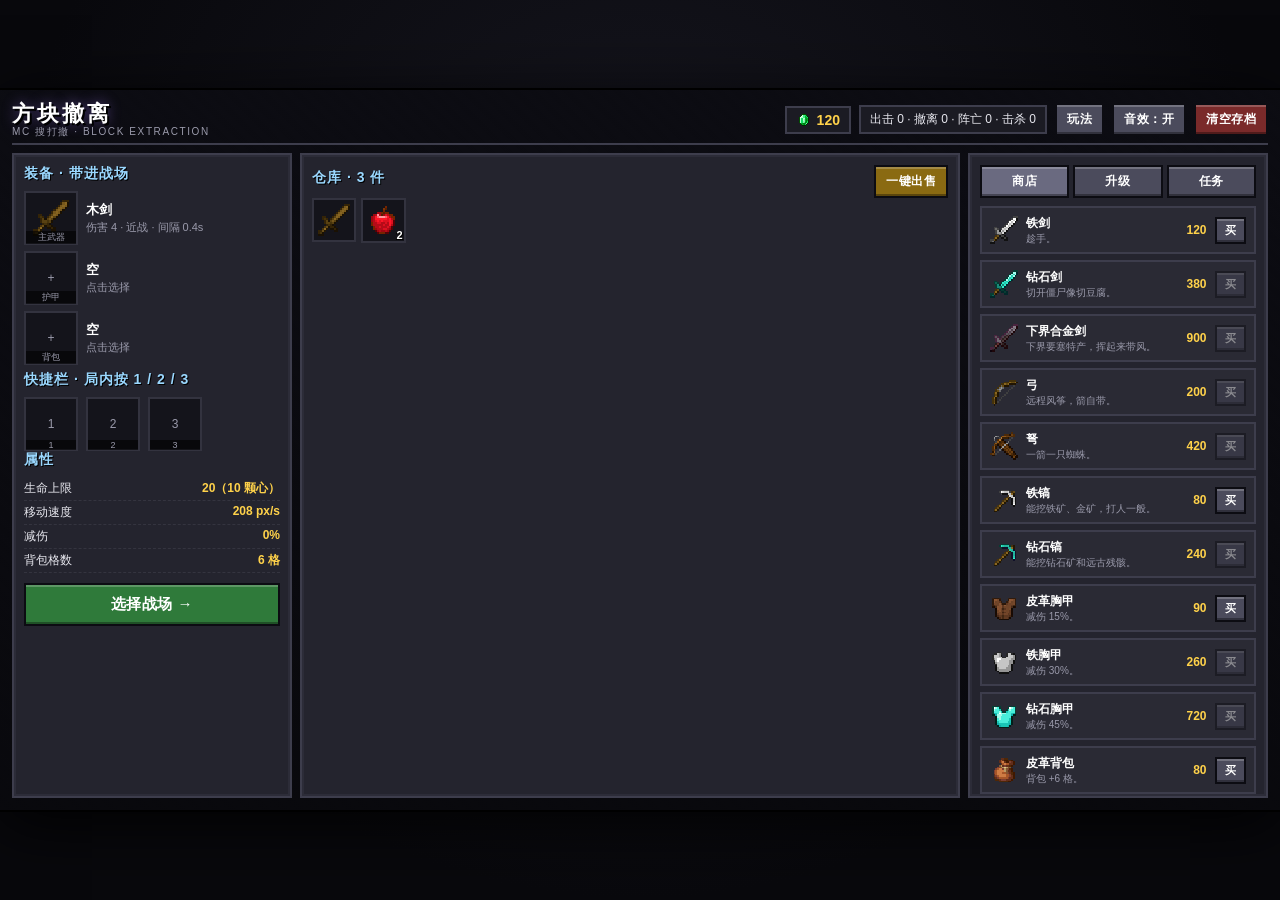
<file: index.html>
<!DOCTYPE html>
<html lang="zh-CN">
<head>
<meta charset="utf-8" />
<meta name="viewport" content="width=device-width, initial-scale=1, maximum-scale=1, user-scalable=no" />
<meta name="description" content="MC 风格俯视角搜打撤 H5 游戏：带装备进地牢，搜矿物、打怪物、掐着倒计时撤离。" />
<title>方块撤离 · MC 搜打撤</title>
<link rel="stylesheet" href="css/style.css" />
</head>
<body>
<div id="app">
  <canvas id="cv" width="1920" height="1080"></canvas>

  <!-- ============ 基地 ============ -->
  <div id="s-base" class="screen">
    <div class="topbar">
      <div class="brand">
        <span class="logo">方块撤离</span>
        <span class="sub">MC 搜打撤 · BLOCK EXTRACTION</span>
      </div>
      <div class="spacer"></div>
      <div class="pill" title="绿宝石：出售战利品获得">
        <img class="ico" alt="" data-ico="coin" />
        <b id="ui-emerald">0</b>
      </div>
      <div class="pill" id="ui-stats">—</div>
      <button class="mc" id="btn-help">玩法</button>
      <button class="mc" id="btn-mute">音效：开</button>
      <button class="mc danger" id="btn-reset">清空存档</button>
    </div>
    <div class="grid3">
      <section class="panel" id="p-loadout"></section>
      <section class="panel" id="p-stash"></section>
      <section class="panel" id="p-shop"></section>
    </div>
  </div>

  <!-- ============ 地图选择 ============ -->
  <div id="s-map" class="screen hidden">
    <div class="modal">
      <h2>选择战场</h2>
      <p class="dim">带的装备死了就没了。想清楚再进。</p>
      <div id="map-list" class="map-list"></div>
      <div class="row end"><button class="mc" id="btn-map-back">返回基地</button></div>
    </div>
  </div>

  <!-- ============ 结算 ============ -->
  <div id="s-result" class="screen hidden">
    <div class="modal" id="result-box"></div>
  </div>

  <!-- ============ 局内背包 ============ -->
  <div id="s-inv" class="screen hidden">
    <div class="modal wide" id="inv-box"></div>
  </div>

  <!-- ============ 选择器 ============ -->
  <div id="s-pick" class="screen hidden">
    <div class="modal wide" id="pick-box"></div>
  </div>

  <!-- ============ 帮助 ============ -->
  <div id="s-help" class="screen hidden">
    <div class="modal wide" id="help-box"></div>
  </div>

  <div id="toasts"></div>
  <div id="rotate-hint">请横屏游玩</div>
  <div id="bootlog" hidden></div>
</div>

<script>
  window.addEventListener('error', function (e) {
    var log = document.getElementById('bootlog');
    if (!log) return;
    log.hidden = false;
    log.textContent += '[ERR] ' + (e.message || e) + ' @' + (e.filename || '') + ':' + (e.lineno || 0) + '\n';
    document.title = 'BOOT-ERROR: ' + (e.message || e);
  });
</script>
<script src="js/pixel.js"></script>
<script src="js/data.js"></script>
<script src="js/assets.js"></script>
<script src="js/engine.js"></script>
<script src="js/world.js"></script>
<script src="js/entity.js"></script>
<script src="js/render.js"></script>
<script src="js/render2.js"></script>
<script src="js/ui.js"></script>
<script src="js/game.js"></script>
<script src="js/smoke.js"></script>
</body>
</html>
</file>
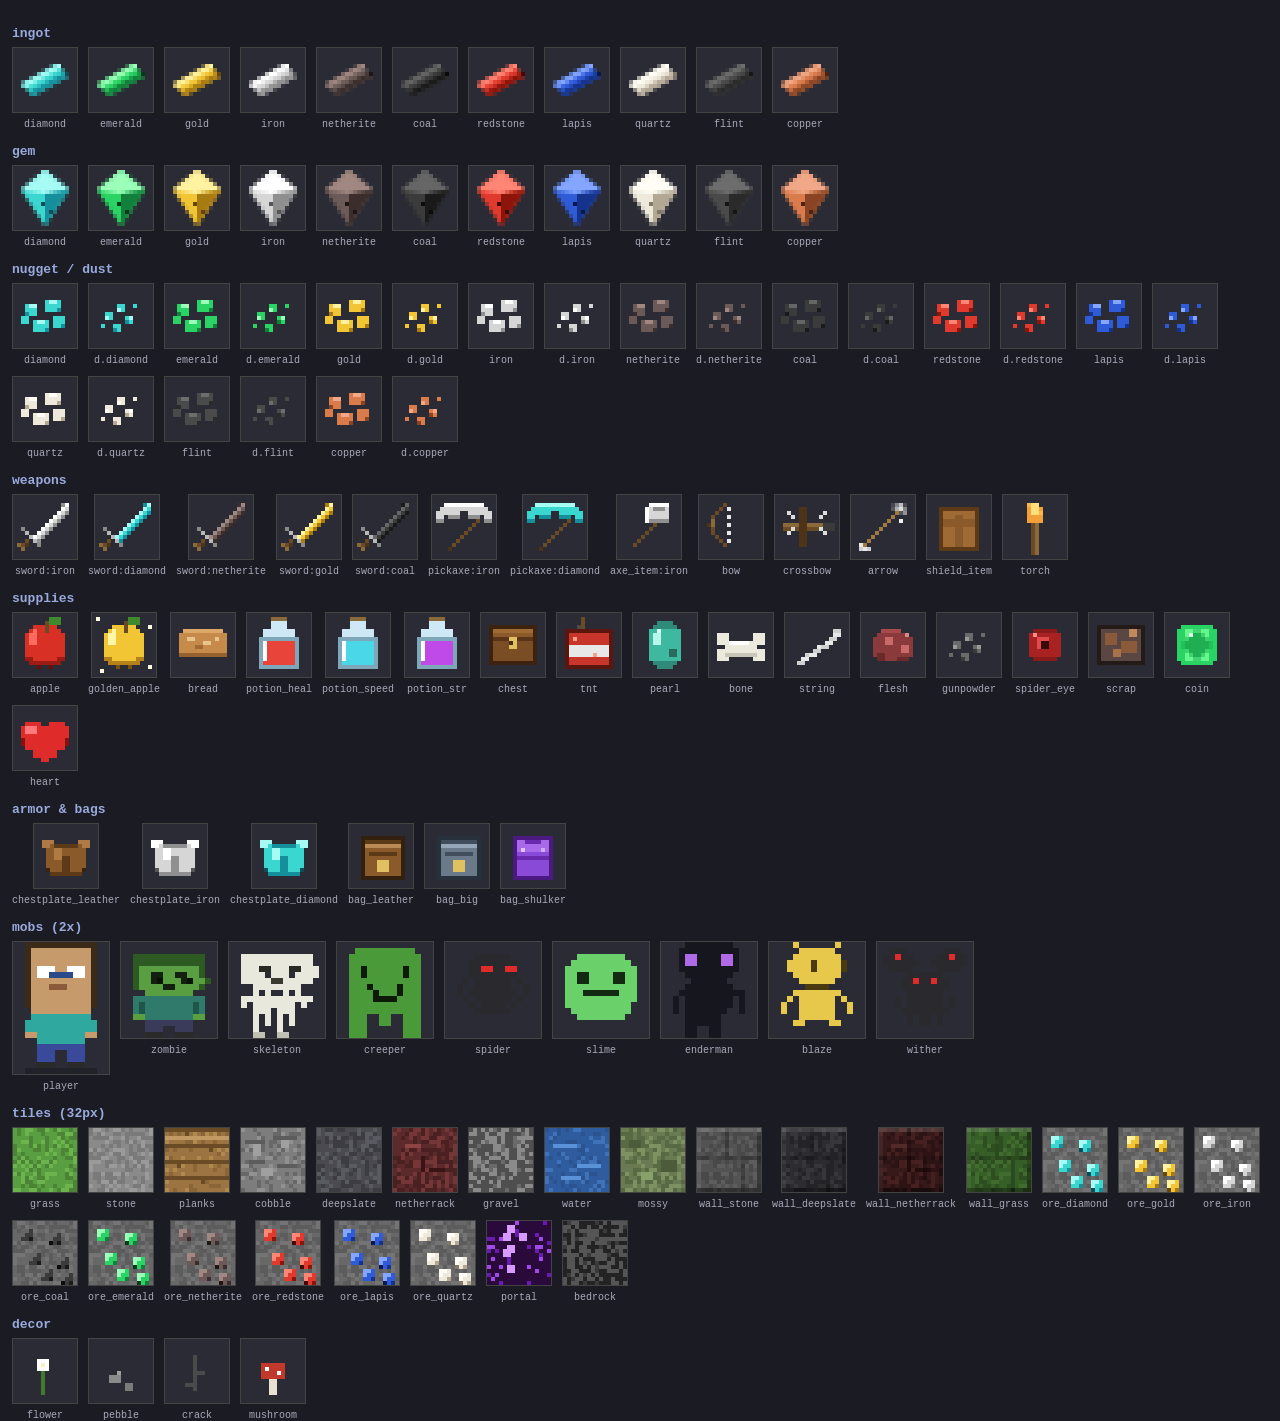
<file: tools/sprites.html>
<!DOCTYPE html>
<html lang="zh-CN">
<head>
<meta charset="utf-8" />
<title>sprite sheet</title>
<style>
  body { background:#1b1b23; color:#ddd; font:12px monospace; margin:0; padding:12px; }
  h3 { margin:14px 0 6px; font-size:13px; color:#9ad; }
  .row { display:flex; flex-wrap:wrap; gap:10px; }
  figure { margin:0; text-align:center; }
  canvas { image-rendering: pixelated; background:#2b2b35; border:1px solid #444; }
  figcaption { margin-top:2px; font-size:10px; color:#aab; }
</style>
</head>
<body>
<div id="out"></div>
<script src="../js/pixel.js"></script>
<script>
  const P = MCX.PX;
  const out = document.getElementById('out');
  const SC = 4;

  function section(title) {
    const h = document.createElement('h3'); h.textContent = title; out.appendChild(h);
    const r = document.createElement('div'); r.className = 'row'; out.appendChild(r); return r;
  }
  function show(parent, src, label, scale) {
    const f = document.createElement('figure');
    const c = document.createElement('canvas');
    c.width = src.width * scale; c.height = src.height * scale;
    const x = c.getContext('2d'); x.imageSmoothingEnabled = false;
    x.drawImage(src, 0, 0, c.width, c.height);
    f.appendChild(c);
    const cap = document.createElement('figcaption'); cap.textContent = label; f.appendChild(cap);
    parent.appendChild(f);
  }

  const mats = Object.keys(P.MAT);
  let r = section('ingot');
  mats.forEach(m => show(r, P.itemSpec(['ingot', m]), m, SC));
  r = section('gem');
  mats.forEach(m => show(r, P.itemSpec(['gem', m]), m, SC));
  r = section('nugget / dust');
  mats.forEach(m => { show(r, P.itemSpec(['nugget', m]), m, SC); show(r, P.itemSpec(['dust', m]), 'd.' + m, SC); });

  r = section('weapons');
  ['sword:iron','sword:diamond','sword:netherite','sword:gold','sword:coal','pickaxe:iron','pickaxe:diamond',
   'axe_item:iron','bow','crossbow','arrow','shield_item','torch'].forEach(k => show(r, P.itemSpec(k.split(':')), k, SC));

  r = section('supplies');
  ['apple','golden_apple','bread','potion_heal','potion_speed','potion_str','chest','tnt','pearl','bone','string',
   'flesh','gunpowder','spider_eye','scrap','coin','heart'].forEach(k => show(r, P.itemSpec(k), k, SC));

  r = section('armor & bags');
  ['chestplate_leather','chestplate_iron','chestplate_diamond','bag_leather','bag_big','bag_shulker'].forEach(k => show(r, P.itemSpec(k), k, SC));

  r = section('mobs (2x)');
  Object.keys(P.mobArt).forEach(m => show(r, P.mob(m), m, 3));

  r = section('tiles (32px)');
  ['grass','stone','planks','cobble','deepslate','netherrack','gravel','water','mossy','wall_stone','wall_deepslate','wall_netherrack','wall_grass','ore_diamond','ore_gold','ore_iron','ore_coal','ore_emerald','ore_netherite','ore_redstone','ore_lapis','ore_quartz','portal','bedrock'].forEach(t => show(r, P.tile(t), t, 2));

  r = section('decor');
  ['flower','pebble','crack','mushroom'].forEach((k, i) => show(r, P.decor(i, k), k, 4));

  document.title = 'SHEET-OK';
</script>
</body>
</html>
</file>
<file: css/style.css>
/* ============================================================
 * 方块撤离 · 界面样式（MC 风格 GUI）
 * ============================================================ */
:root {
  --panel: #24242e;
  --panel2: #1b1b23;
  --line: #3d3d4c;
  --line2: #5a5a70;
  --gold: #ffd24a;
  --green: #5cf06a;
  --red: #ff5a4a;
  --blue: #9ad8ff;
  --purple: #c48aff;
  --txt: #e8e8ef;
  --dim: #9a9aab;
}

* { box-sizing: border-box; -webkit-tap-highlight-color: transparent; }

html, body {
  margin: 0;
  padding: 0;
  height: 100%;
  background: #07070b;
  color: var(--txt);
  font-family: "Microsoft YaHei", "PingFang SC", "Hiragino Sans GB", sans-serif;
  overflow: hidden;
  user-select: none;
}

body {
  display: flex;
  align-items: center;
  justify-content: center;
  background:
    radial-gradient(circle at 50% 30%, #16161f 0%, #08080c 70%);
}

#app {
  position: relative;
  width: min(100vw, calc(100vh * 16 / 9));
  height: min(100vh, calc(100vw * 9 / 16));
  background: #08080c;
  overflow: hidden;
  box-shadow: 0 0 0 2px #000, 0 14px 60px rgba(0, 0, 0, 0.9);
}

#cv {
  display: block;
  width: 100%;
  height: 100%;
  image-rendering: pixelated;
  image-rendering: crisp-edges;
  cursor: crosshair;
  touch-action: none;
}

/* ---------------- 通用 ---------------- */
.screen {
  position: absolute;
  inset: 0;
  display: flex;
  flex-direction: column;
  gap: 8px;
  padding: 12px;
  background:
    linear-gradient(rgba(10, 10, 16, 0.86), rgba(8, 8, 12, 0.95)),
    repeating-linear-gradient(45deg, #1a1a22 0 6px, #17171e 6px 12px);
  overflow: auto;
  z-index: 10;
}
.screen.hidden { display: none; }

h2 {
  margin: 0 0 4px;
  font-size: 20px;
  letter-spacing: 2px;
  text-shadow: 2px 2px 0 #000;
}
h3 {
  margin: 0 0 8px;
  font-size: 14px;
  letter-spacing: 1px;
  color: var(--blue);
  text-shadow: 1px 1px 0 #000;
}
.dim { color: var(--dim); font-size: 12px; margin: 0; }
.spacer { flex: 1; }
.row { display: flex; gap: 8px; align-items: center; flex-wrap: wrap; }
.row.end { justify-content: flex-end; }
.row.center { justify-content: center; }

button.mc {
  font-family: inherit;
  font-size: 12px;
  font-weight: 700;
  color: #fff;
  background: #4b4b5c;
  border: 2px solid #0c0c12;
  box-shadow: inset 0 2px 0 rgba(255, 255, 255, 0.22), inset 0 -2px 0 rgba(0, 0, 0, 0.35);
  padding: 6px 10px;
  cursor: pointer;
  letter-spacing: 0.5px;
  transition: filter 0.08s;
}
button.mc:hover { filter: brightness(1.25); }
button.mc:active { transform: translateY(1px); }
button.mc:disabled { opacity: 0.45; cursor: not-allowed; filter: none; }
button.mc.green { background: #2f7a3a; }
button.mc.gold { background: #8a6a12; }
button.mc.danger { background: #7a2a2a; }
button.mc.ghost { background: #30303c; }

/* ---------------- 顶栏 ---------------- */
.topbar {
  display: flex;
  align-items: center;
  gap: 8px;
  flex-wrap: wrap;
  padding-bottom: 6px;
  border-bottom: 2px solid var(--line);
}
.brand { display: flex; flex-direction: column; line-height: 1.1; }
.logo {
  font-size: 22px;
  font-weight: 900;
  letter-spacing: 3px;
  color: #fff;
  text-shadow: 2px 2px 0 #000, 0 0 14px rgba(160, 120, 255, 0.45);
}
.brand .sub { font-size: 10px; color: var(--dim); letter-spacing: 1.6px; }
.pill {
  display: flex;
  align-items: center;
  gap: 5px;
  background: var(--panel2);
  border: 2px solid var(--line);
  padding: 4px 9px;
  font-size: 12px;
  color: var(--txt);
}
.pill b { color: var(--gold); font-size: 14px; }
.pill img { width: 16px; height: 16px; image-rendering: pixelated; }

/* ---------------- 三栏 ---------------- */
.grid3 {
  flex: 1;
  min-height: 0;
  display: grid;
  grid-template-columns: 280px minmax(0, 1fr) 300px;
  gap: 8px;
}
@media (max-width: 900px) {
  .grid3 { grid-template-columns: 1fr; }
}
.panel {
  background: var(--panel);
  border: 2px solid var(--line);
  box-shadow: inset 0 0 0 2px #2c2c38;
  padding: 10px;
  overflow: auto;
  min-height: 0;
}

/* ---------------- 物品格 ---------------- */
.grid-cells {
  display: grid;
  grid-template-columns: repeat(auto-fill, minmax(44px, 1fr));
  gap: 5px;
}
.cell {
  position: relative;
  aspect-ratio: 1 / 1;
  min-height: 40px;
  background: #14141b;
  border: 2px solid #33333f;
  display: flex;
  align-items: center;
  justify-content: center;
  cursor: pointer;
  padding: 0;
}
.cell:hover { border-color: var(--line2); background: #1c1c26; }
.cell.sel { border-color: var(--gold); box-shadow: 0 0 0 2px rgba(255, 210, 74, 0.25) inset; }
.cell.empty { cursor: default; opacity: 0.55; }
.cell img { width: 32px; height: 32px; image-rendering: pixelated; pointer-events: none; }
.cell .qty {
  position: absolute;
  right: 1px;
  bottom: 0;
  font-size: 11px;
  font-weight: 700;
  color: #fff;
  text-shadow: 1px 1px 0 #000, -1px 1px 0 #000;
  pointer-events: none;
}
.cell .hot {
  position: absolute;
  left: 2px;
  top: 1px;
  font-size: 9px;
  color: var(--gold);
  text-shadow: 1px 1px 0 #000;
}
.cell.bag-slot { border-style: dashed; border-color: #2b2b36; }
.cell.bag-slot.open { border-style: solid; border-color: #4a4a58; }

/* ---------------- 装备栏 ---------------- */
.slot-row { display: flex; gap: 8px; margin-bottom: 6px; align-items: center; }
.slot {
  width: 54px;
  height: 54px;
  background: #14141b;
  border: 2px solid #33333f;
  display: flex;
  align-items: center;
  justify-content: center;
  cursor: pointer;
  position: relative;
}
.slot:hover { border-color: var(--line2); }
.slot img { width: 34px; height: 34px; image-rendering: pixelated; }
.slot .lab {
  position: absolute;
  bottom: -1px;
  left: 0;
  right: 0;
  font-size: 9px;
  text-align: center;
  color: var(--dim);
  background: rgba(0, 0, 0, 0.6);
}
.slot-info { font-size: 12px; line-height: 1.35; flex: 1; min-width: 0; }
.slot-info b { display: block; font-size: 13px; color: #fff; }
.slot-info span { color: var(--dim); font-size: 11px; }

.stat-line { display: flex; justify-content: space-between; font-size: 12px; padding: 3px 0; border-bottom: 1px dashed #34343f; }
.stat-line b { color: var(--gold); }

/* ---------------- 卡片 / 商店 ---------------- */
.card {
  background: #2a2a34;
  border: 2px solid var(--line);
  padding: 7px 8px;
  display: flex;
  gap: 8px;
  align-items: center;
  margin-bottom: 6px;
}
.card img { width: 28px; height: 28px; image-rendering: pixelated; flex: none; }
.card .body { flex: 1; min-width: 0; }
.card .body b { display: block; font-size: 12px; color: #fff; }
.card .body span { font-size: 10px; color: var(--dim); display: block; line-height: 1.3; }
.card .price { font-size: 12px; color: var(--gold); font-weight: 700; }
.card button { padding: 4px 8px; font-size: 11px; }

.tabs { display: flex; gap: 4px; margin-bottom: 8px; }
.tabs button { flex: 1; }
.tabs button.on { background: #6a6a80; }

/* ---------------- 模态框 ---------------- */
.modal {
  margin: auto;
  width: min(680px, 96%);
  background: var(--panel);
  border: 3px solid #0d0d12;
  box-shadow: 0 0 0 2px var(--line), 0 18px 50px rgba(0, 0, 0, 0.7);
  padding: 16px;
}
.modal.wide { width: min(820px, 96%); }
.modal h2 { font-size: 18px; }

.map-list { display: grid; gap: 8px; margin: 10px 0; }
.map-card {
  border: 2px solid var(--line);
  background: #22222b;
  padding: 10px;
  cursor: pointer;
  display: flex;
  gap: 10px;
  align-items: center;
}
.map-card:hover { border-color: var(--purple); background: #2a2434; }
.map-card .danger { color: var(--red); letter-spacing: 2px; font-size: 13px; }
.map-card .info { flex: 1; }
.map-card .info b { font-size: 15px; display: block; }
.map-card .info span { font-size: 11px; color: var(--dim); display: block; margin-top: 2px; }

.loot-list { display: grid; grid-template-columns: repeat(auto-fill, minmax(150px, 1fr)); gap: 4px; margin: 8px 0; }
.loot-item { display: flex; align-items: center; gap: 6px; font-size: 12px; background: #20202a; padding: 3px 6px; border: 1px solid var(--line); }
.loot-item img { width: 20px; height: 20px; image-rendering: pixelated; }
.loot-item .v { margin-left: auto; color: var(--gold); font-size: 11px; }

.big-num { font-size: 26px; font-weight: 900; text-shadow: 2px 2px 0 #000; }
.green { color: var(--green); }
.red { color: var(--red); }
.gold { color: var(--gold); }
.blue { color: var(--blue); }
.purple { color: var(--purple); }

/* ---------------- 提示条 ---------------- */
#toasts {
  position: absolute;
  top: 54px;
  left: 50%;
  transform: translateX(-50%);
  display: flex;
  flex-direction: column;
  gap: 5px;
  align-items: center;
  pointer-events: none;
  z-index: 40;
}
.toast {
  background: rgba(8, 8, 12, 0.92);
  border-left: 3px solid var(--blue);
  padding: 6px 14px;
  font-size: 13px;
  color: #fff;
  box-shadow: 0 4px 16px rgba(0, 0, 0, 0.6);
  animation: toastIn 0.16s ease-out, toastOut 0.4s ease-in 2.2s forwards;
  white-space: nowrap;
}
.toast.warn { border-color: var(--gold); }
.toast.bad { border-color: var(--red); }
.toast.good { border-color: var(--green); }
@keyframes toastIn { from { opacity: 0; transform: translateY(-6px); } to { opacity: 1; transform: none; } }
@keyframes toastOut { to { opacity: 0; transform: translateY(-8px); } }

/* ---------------- 帮助 ---------------- */
.help-grid { display: grid; grid-template-columns: repeat(auto-fit, minmax(220px, 1fr)); gap: 10px; }
.help-grid div { background: #20202a; padding: 8px 10px; border: 1px solid var(--line); font-size: 12px; line-height: 1.6; }
kbd {
  display: inline-block;
  background: #3a3a48;
  border: 1px solid #111;
  box-shadow: inset 0 -2px 0 rgba(0, 0, 0, 0.4);
  padding: 0 5px;
  border-radius: 2px;
  font-family: monospace;
  font-size: 11px;
  color: #fff;
}

/* 滚动条 */
::-webkit-scrollbar { width: 9px; height: 9px; }
::-webkit-scrollbar-track { background: #14141a; }
::-webkit-scrollbar-thumb { background: #3d3d4c; border: 2px solid #14141a; }
::-webkit-scrollbar-thumb:hover { background: #545468; }

/* 竖屏提示 */
#rotate-hint {
  display: none;
  position: absolute;
  left: 50%;
  bottom: 8px;
  transform: translateX(-50%);
  font-size: 12px;
  color: #ffd24a;
  background: rgba(0, 0, 0, 0.75);
  border: 2px solid #3d3d4c;
  padding: 4px 12px;
  z-index: 60;
  letter-spacing: 2px;
}
@media (orientation: portrait) and (max-width: 900px) {
  #rotate-hint { display: block; }
}
</file>
